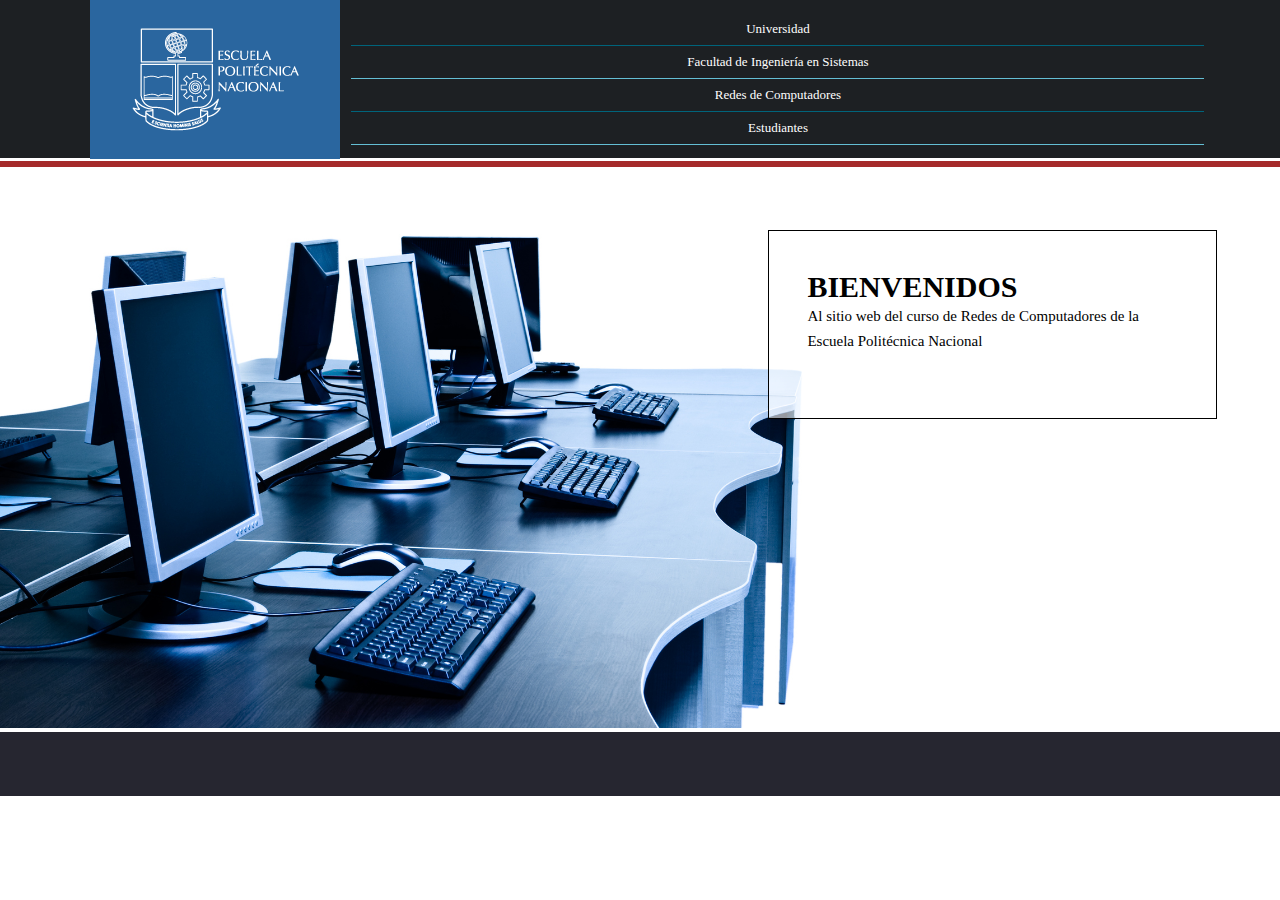
<file: index.html>
<!DOCTYPE html>
<html lang="es">

<head>
    <meta charset="UTF-8">
    <meta name="viewport" content="width=device-width, initial-scale=1.0">
    <meta http-equiv="X-UA-Compatible" content="ie=edge">
    <title>Redes de computadoras</title>
    <link rel="stylesheet" href="estilo.css">
</head>

<body>

    <div class="logo"> </div>
    <div class="rojoAzul">
        <img id="imgAR" src="azulRojo.png" alt="">
    </div>
    <div class="ventana"> </div>
    <div class="bienvenido">
<h1 > BIENVENIDOS</h1>
<p > Al sitio web del curso de Redes de Computadores de la Escuela Politécnica Nacional</p>
    </div>
    <nav>
        <div class="menu">
            <ul>
                <li><a href="universidad.html">Universidad</a></li>
                <li><a href="facultad.html">Facultad de Ingeniería en Sistemas</a></li>
                <li><a href="materia.html">Redes de Computadores</a></li>
                <li><a href="perfiles.html">Estudiantes</a></li>
            </ul>
        </div>
    </nav>

    <div class="espacio"> </div>
    <div class="pres1">
        <img id="imgComR" src="Computer-network.jpg" alt="redes">
    </div>

    <div class="footer">

    </div>

    


</body>

</html>
</file>
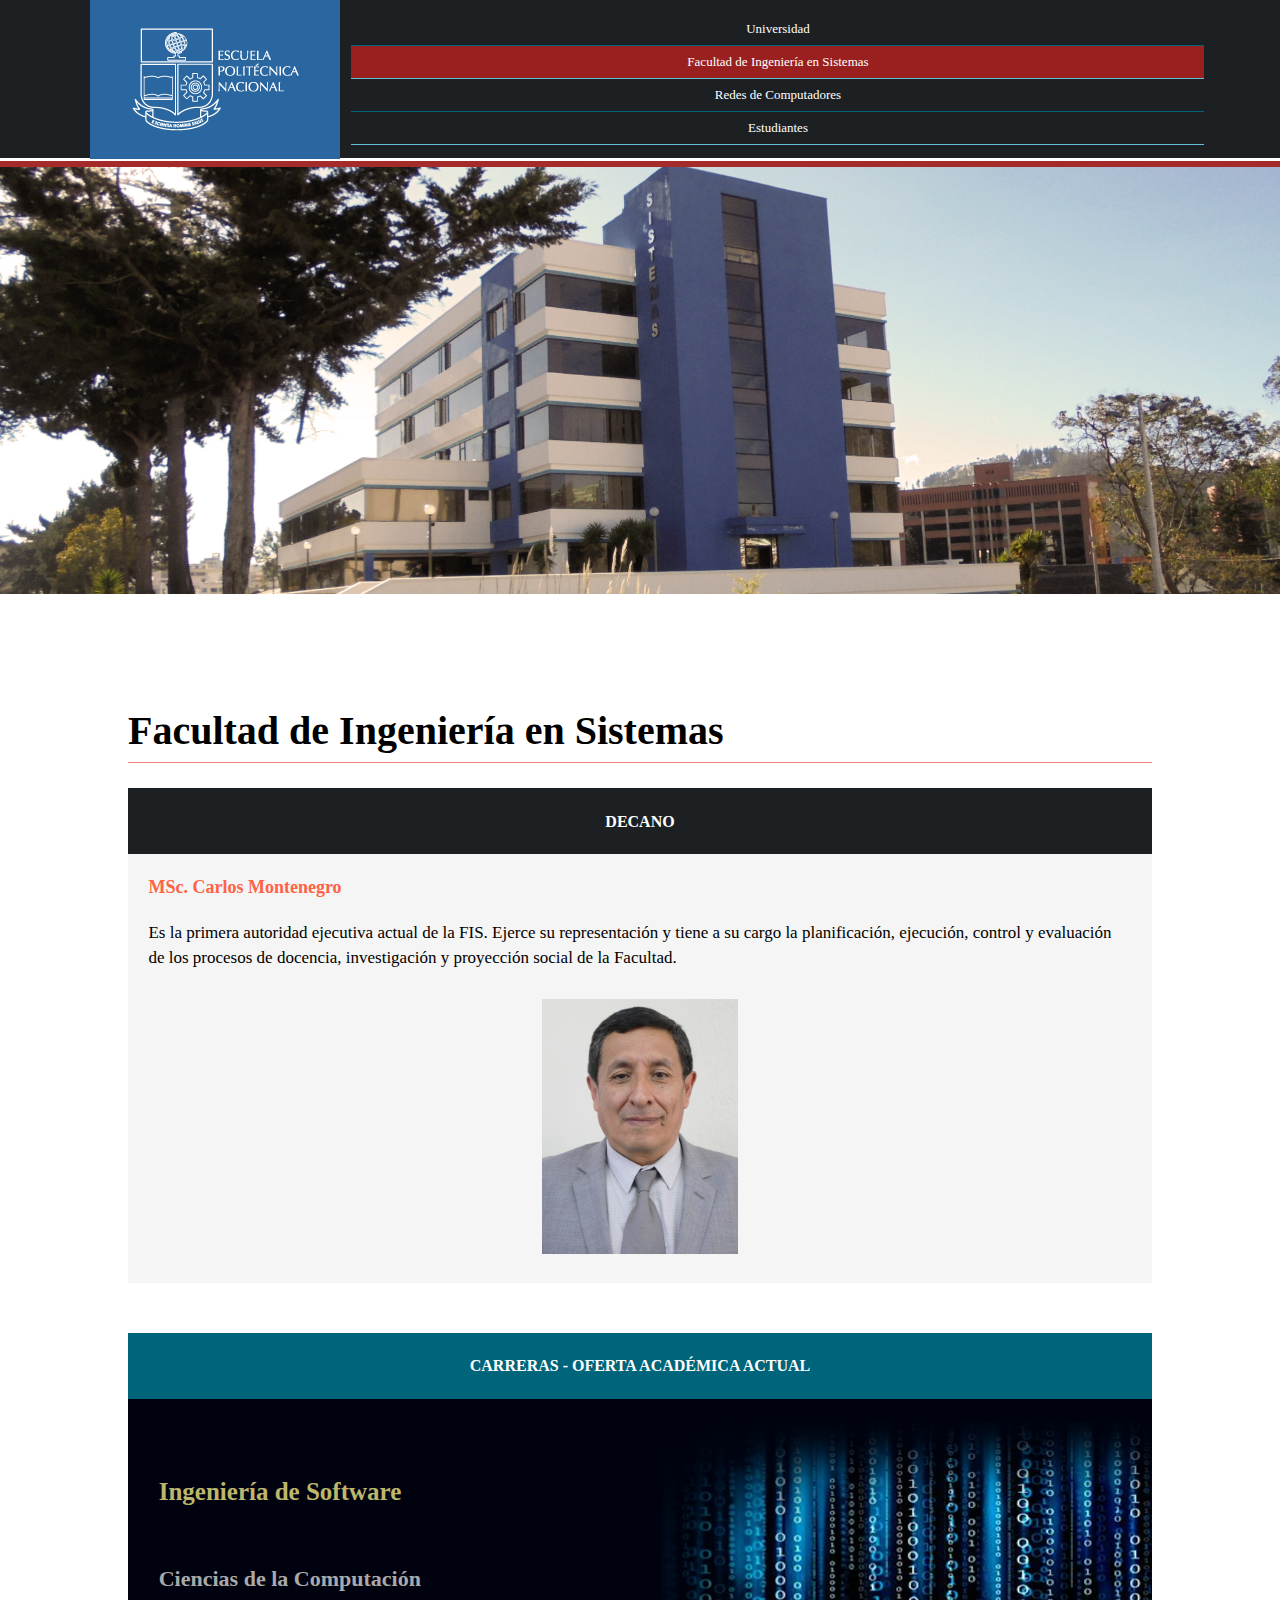
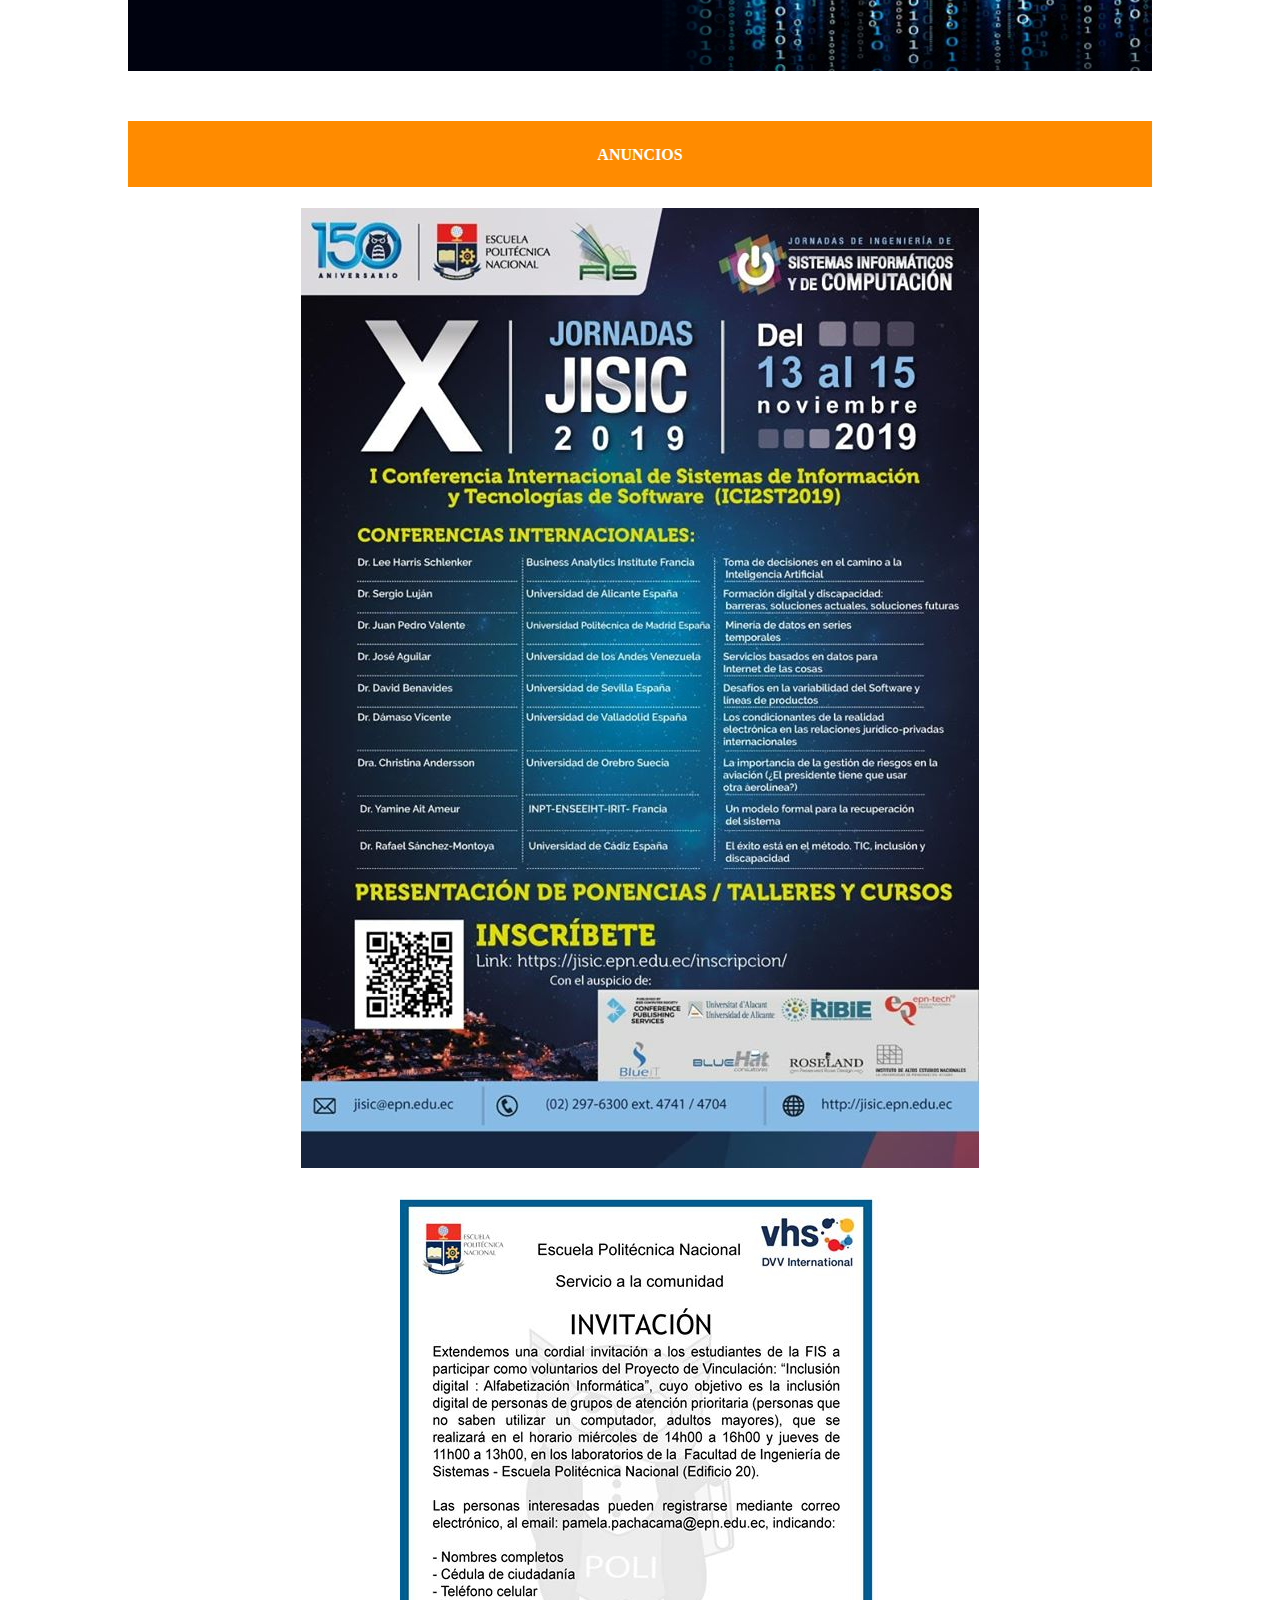
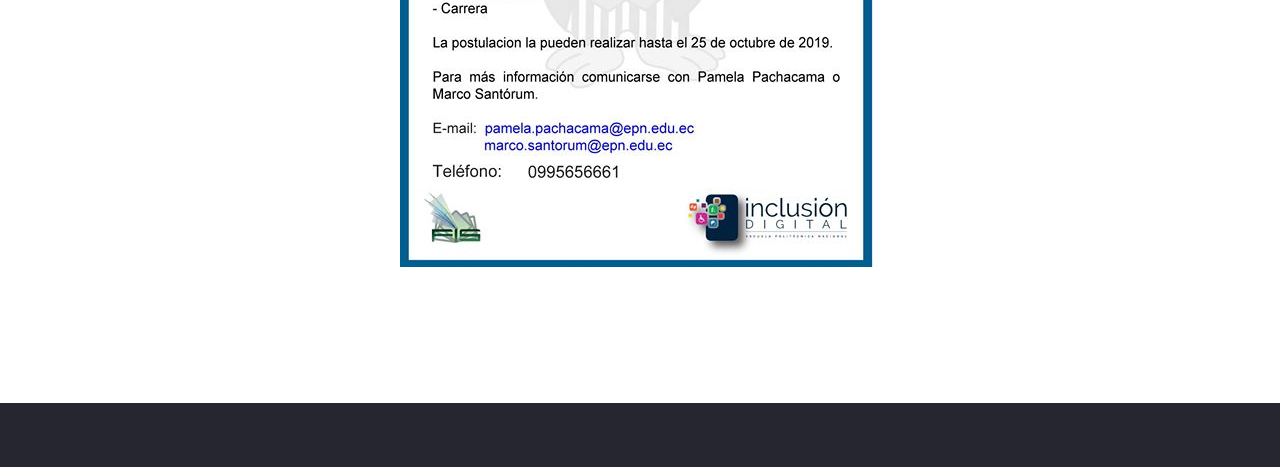
<file: facultad.html>
<!DOCTYPE html>
<html lang="es">

<head>
    <meta charset="UTF-8">
    <meta name="viewport" content="width=device-width, initial-scale=1.0">
    <meta http-equiv="X-UA-Compatible" content="ie=edge">
    <title>Facultad</title>
    <link rel="stylesheet" href="estilo.css">
</head>

<body>
    <a href="index.html">
        <div class="logo"> </div>
    </a>
    <div class="ventana"> </div>

    <nav>
        <div class="menu">
            <ul>
                <li><a href="universidad.html">Universidad</a></li>
                <li id="seleccionadoLI"><a href="facultad.html">Facultad de Ingeniería en
                        Sistemas</a></li>
                <li><a href="materia.html">Redes de Computadores</a></li>
                <li><a href="perfiles.html">Estudiantes</a></li>
            </ul>
        </div>
    </nav>


    <div class="hol">

    </div>
    <div class="espacio"> </div>

    <div class="slider">
        <div id="img">
            <img id="imgSlider" src="fis1.png">
        </div>

    </div>

    <script>
        var img = document.getElementById('img');

        var imagenes = ['fis2.png', 'fis1.png'];

        var x = 0;

        function slide() {
            if (x < imagenes.length) {
                x = x + 1;
            } else {
                x = 1;
            }

            img.innerHTML = "<img src=" + imagenes[x - 1] + ">";

        }

        setInterval(slide, 4000);
    </script>


    <section class="info">
        <h1>
            Facultad de Ingeniería en Sistemas
        </h1>
        <br>
        <h3 class="tituloPresentacion">
            DECANO
        </h3>
        <div class="sec">
            <div class="col1">
                <h4 class="tituloDescripcion"> MSc. Carlos Montenegro </h4>
                <p class="columnaText">

                    Es la primera autoridad ejecutiva actual de la FIS. Ejerce su representación y tiene a su cargo la
                    planificación, ejecución, control y evaluación de los procesos de docencia, investigación y
                    proyección social de la Facultad.
                </p>
                <center>
                    <img id="Montenegro" style="width: 20%; " src="decano.jpg" alt="">

                </center>
            </div>
        </div>
        <br>
        <br>
        <div class="sec">
            <h3 class="tituloPresentacion2">
                CARRERAS - OFERTA ACADÉMICA ACTUAL
            </h3>
            <div class="carrera1">
                <br>

                <br>
                <h4 class="tituloDescripcion" style="color: darkkhaki; font-size: 25px; padding: 3%;"> Ingeniería de
                    Software </h4>

                <h4 class="tituloDescripcion" style="color: darkgray; font-size: 22px; padding: 3%;"> Ciencias de la
                    Computación </h4>
                <br>

                <br>


            </div>
        </div>
        <br>

        <br>
        <div class="sec" style="background-color: white;">
            <h3 class="tituloPresentacion2" style="background-color: darkorange;">
                ANUNCIOS
            </h3>
            <center>
                <img src="anuncio2.jpg" alt="" style="padding: 2%;">
                <br>
                <img src="anuncio1.jpg" alt="">
            </center>

        </div>






    </section>
    <div class="footer">

    </div>




</body>

</html>
</file>
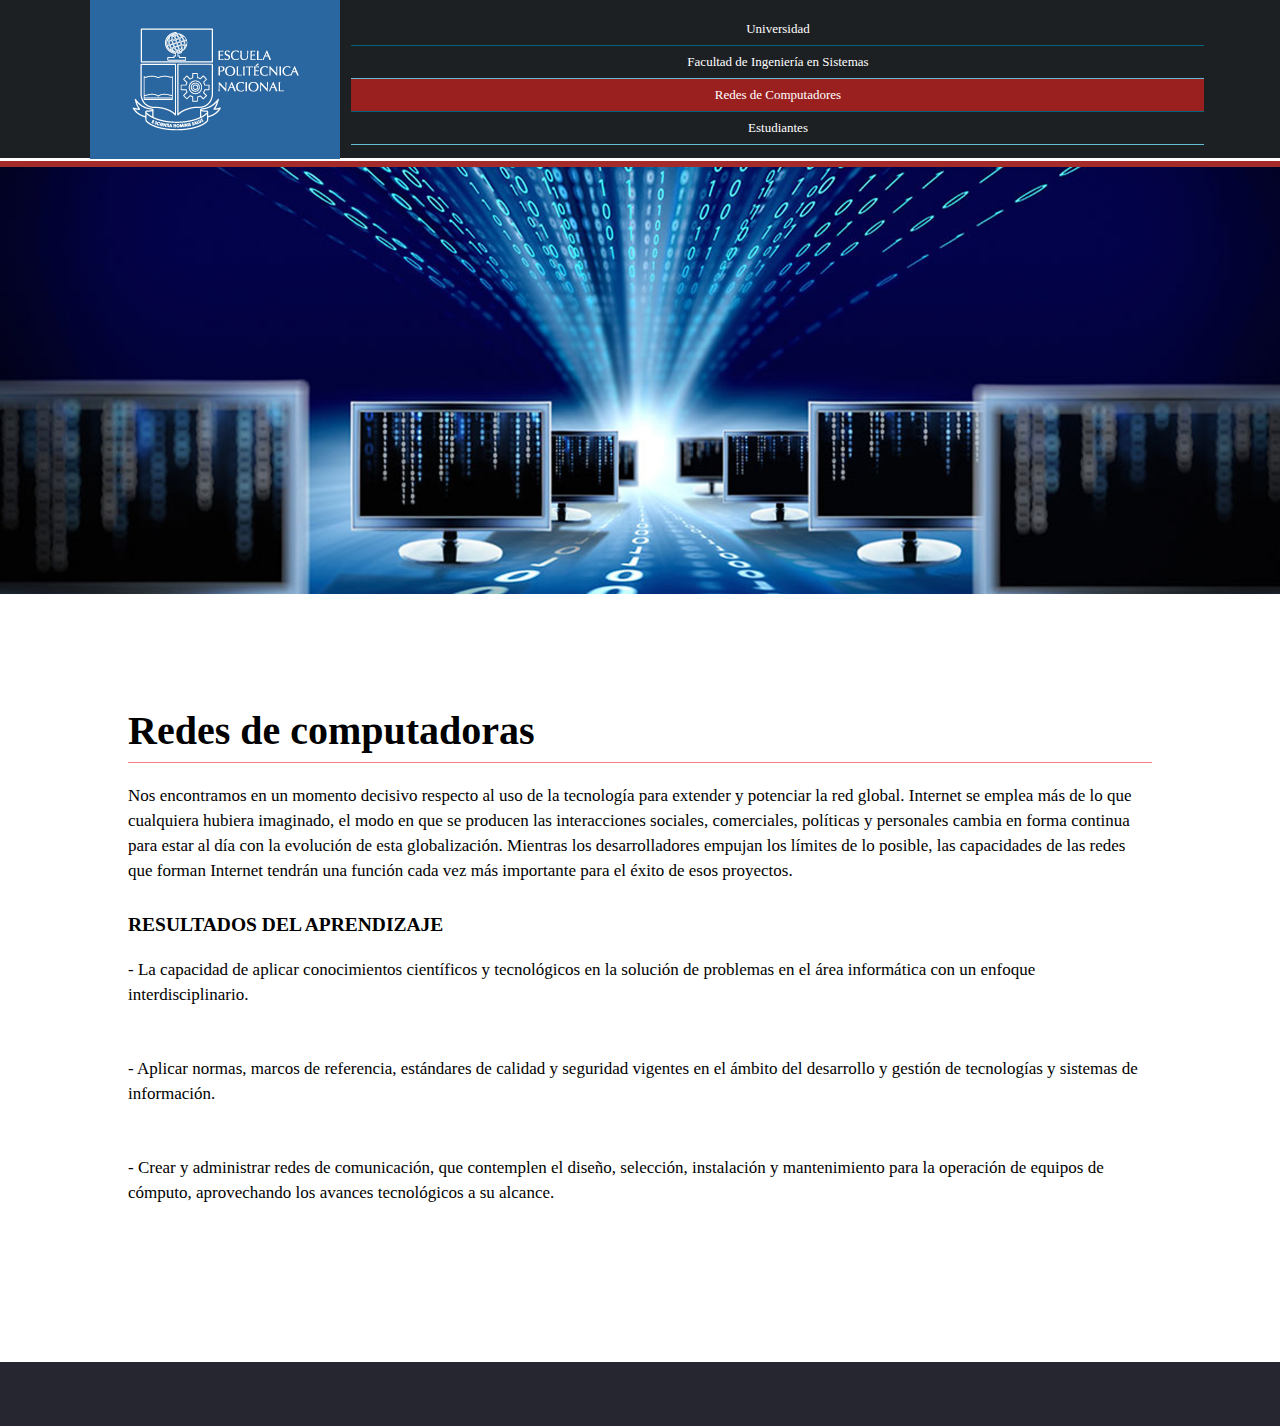
<file: materia.html>
<!DOCTYPE html>
<html lang="es">

<head>
    <meta charset="UTF-8">
    <meta name="viewport" content="width=device-width, initial-scale=1.0">
    <meta http-equiv="X-UA-Compatible" content="ie=edge">
    <title>Redes de Computadores</title>
    <link rel="stylesheet" href="estilo.css">
</head>

<body>
    <a href="index.html">
        <div class="logo"> </div>
    </a>
    <div class="ventana"> </div>

    <nav>
        <div class="menu">
            <ul>
                <li><a href="universidad.html">Universidad</a></li>
                <li ><a href="facultad.html">Facultad de Ingeniería en
                        Sistemas</a></li>
                <li id="seleccionadoLI"><a href="materia.html">Redes de Computadores</a></li>
                <li><a href="perfiles.html">Estudiantes</a></li>
            </ul>
        </div>
    </nav>

    <div class="espacio"> </div>

    <div class="slider">
        <div id="img">
            <img id="imgSlider" src="REDES1.png">
        </div>

    </div>

    <script>
        var img = document.getElementById('img');

        var imagenes = ['REDES2.png', 'REDES3.png','REDES1.png'];

        var x = 0;

        function slide() {
            if (x < imagenes.length) {
                x = x + 1;
            } else {
                x = 1;
            }

            img.innerHTML = "<img src=" + imagenes[x - 1] + ">";

        }

        setInterval(slide, 4000);
    </script>


    <section class="info">
        <h1>
            Redes de computadoras
        </h1>

        <p>
            Nos encontramos en un momento decisivo respecto al uso de la tecnología para extender y
			potenciar la red global. Internet se emplea más de lo que cualquiera hubiera imaginado, el
			modo en que se producen las interacciones sociales, comerciales, políticas y personales
			cambia en forma continua para estar al día con la evolución de esta globalización. Mientras
			los desarrolladores empujan los límites de lo posible, las capacidades de las redes que
			forman Internet tendrán una función cada vez más importante para el éxito de esos
			proyectos. 
        </p>
        <h2>
            RESULTADOS DEL APRENDIZAJE
        </h2>

        <p>
			- La capacidad de aplicar conocimientos científicos y tecnológicos en la solución de
			problemas en el área informática con un enfoque interdisciplinario. 
		<P>
			 - Aplicar normas, marcos de referencia, estándares de calidad y seguridad vigentes en
			el ámbito del desarrollo y gestión de tecnologías y sistemas de información. 
		<P>
			- Crear y administrar redes de comunicación, que contemplen el diseño, selección,
			instalación y mantenimiento para la operación de equipos de cómputo,
			aprovechando los avances tecnológicos a su alcance. 
        </p>
    </section>
    <div class="footer">

    </div>




</body>

</html>
</file>
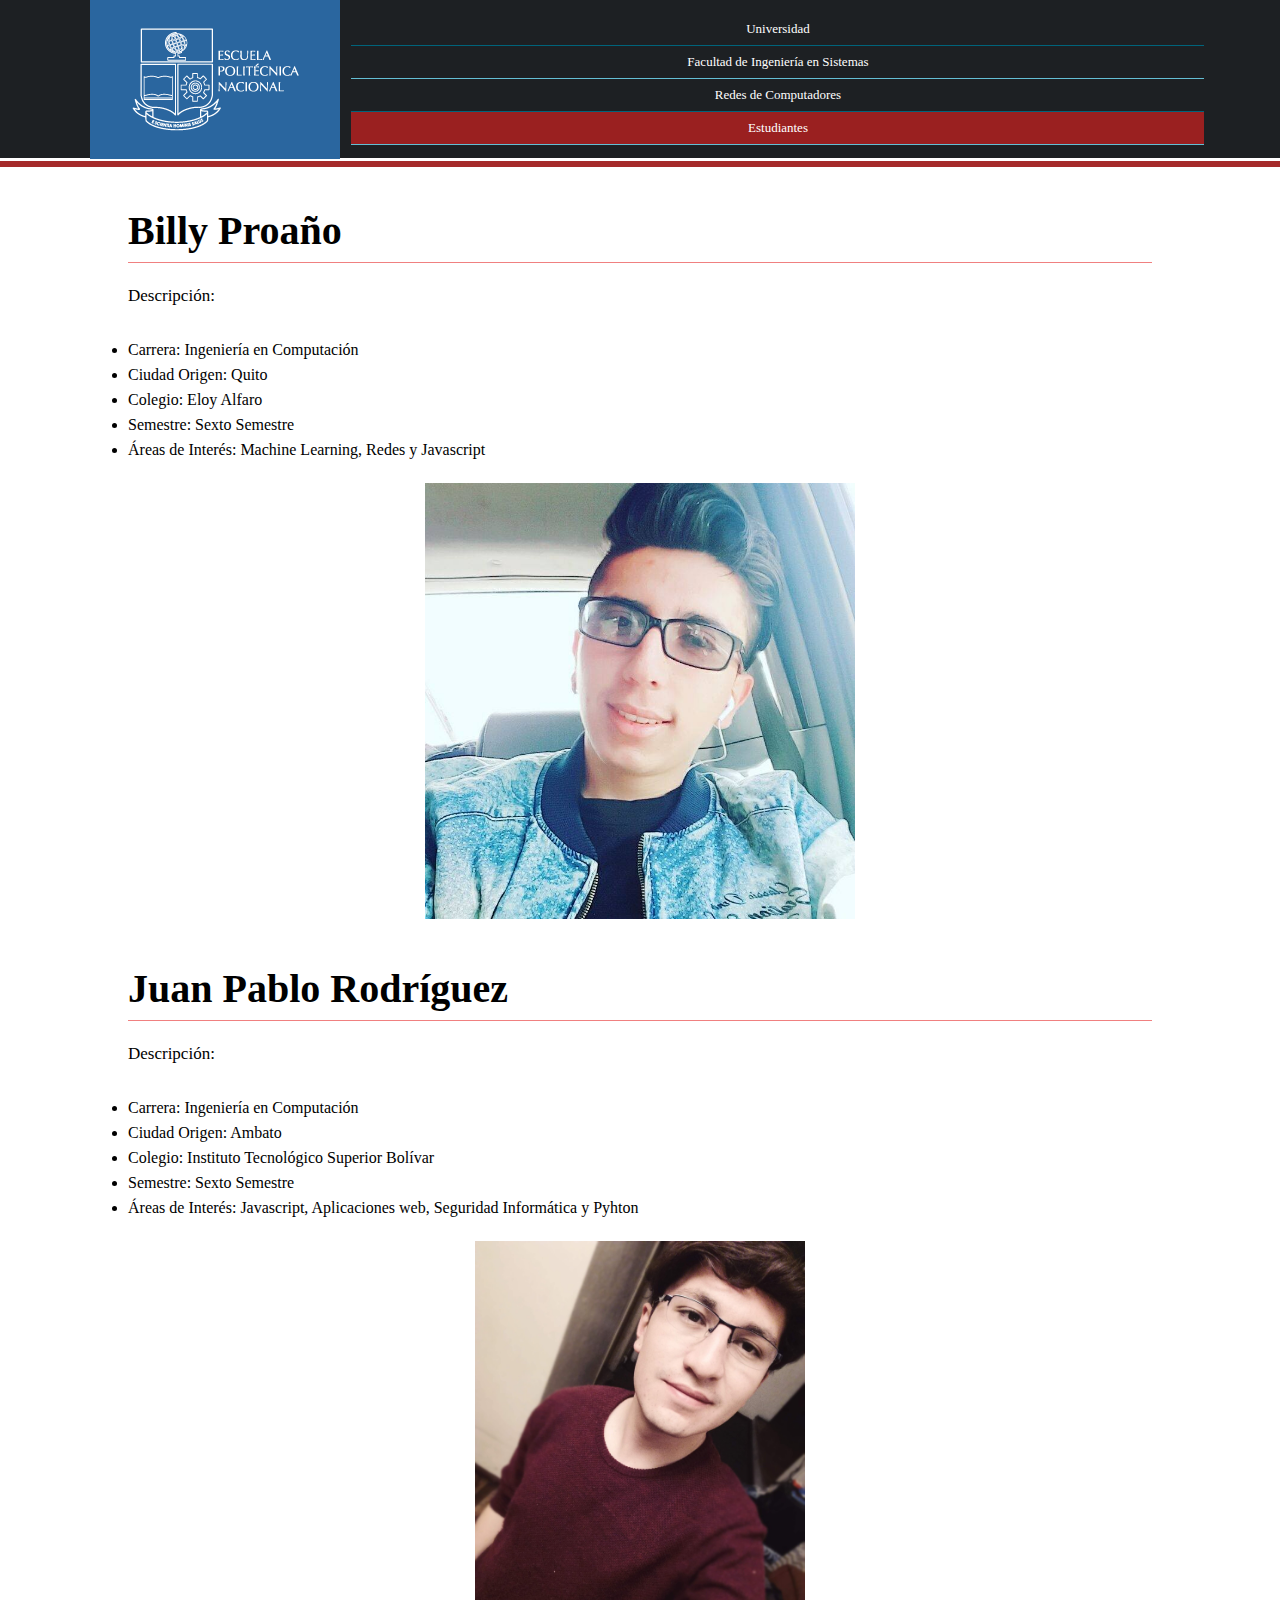
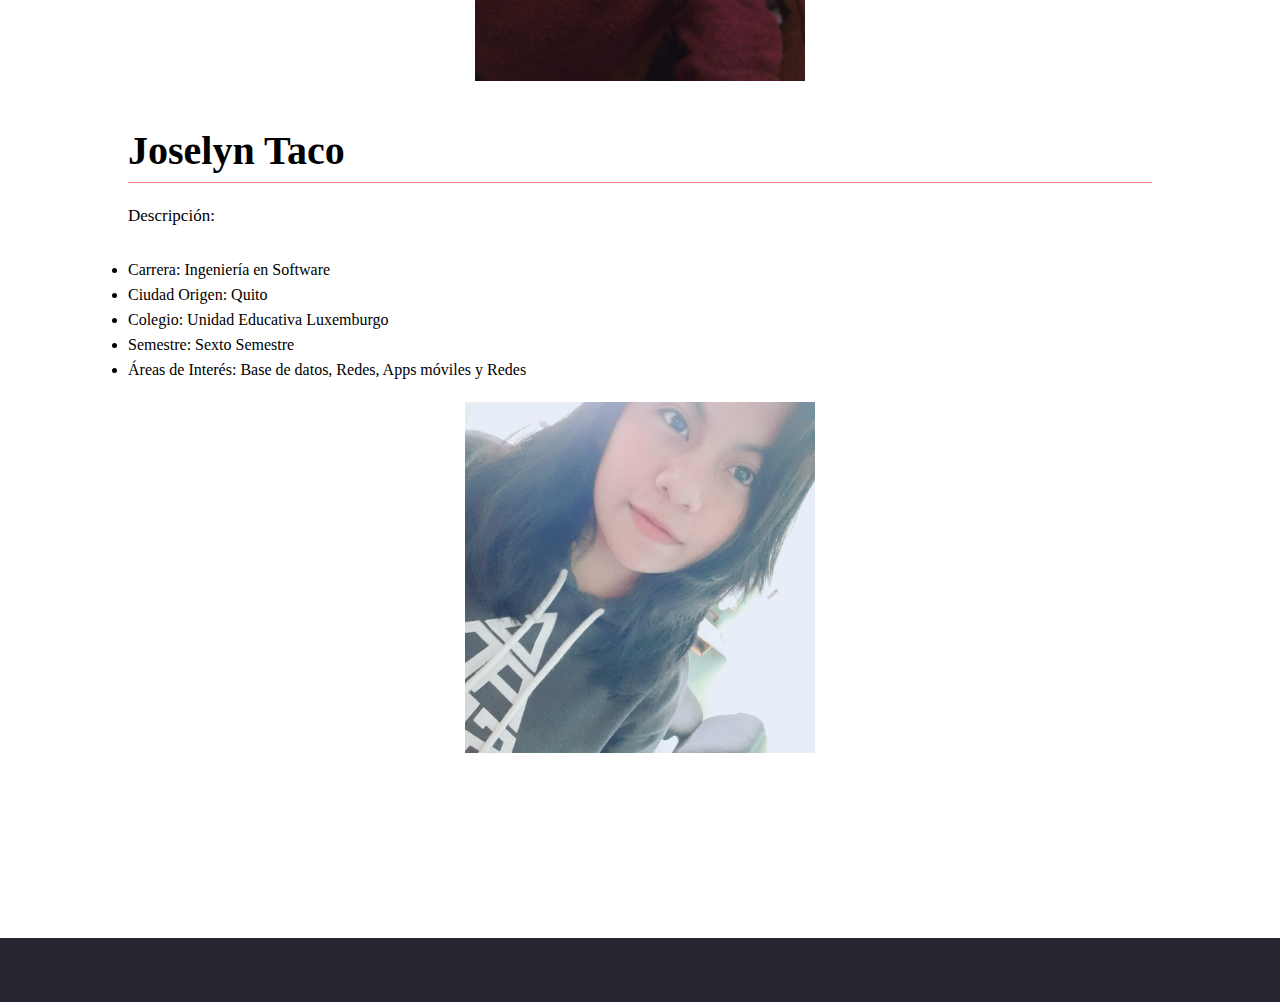
<file: perfiles.html>
<!DOCTYPE html>
<html lang="es">

<head>
    <meta charset="UTF-8">
    <meta name="viewport" content="width=device-width, initial-scale=1.0">
    <meta http-equiv="X-UA-Compatible" content="ie=edge">
    <title>Estudiantes</title>
    <link rel="stylesheet" href="estilo.css">
</head>

<body>
    <a href="index.html">
        <div class="logo"> </div>
    </a>
    <div class="ventana"> </div>

    <nav>
        <div class="menu">
            <ul>
                <li><a href="universidad.html">Universidad</a></li>
                <li><a href="facultad.html">Facultad de Ingeniería en
                        Sistemas</a></li>
                <li><a href="materia.html">Redes de Computadores</a></li>
                <li id="seleccionadoLI"><a href="perfiles.html">Estudiantes</a></li>
            </ul>
         
        </div>
    </nav>

    <div class="espacio"> </div>




    <section class="info">
        <h1>
            Billy Proaño
        </h1>

        <p>
            Descripción:
            <ul style="font-size: 16px;">
                <li>Carrera: Ingeniería en Computación</li>
                <li>Ciudad Origen: Quito</li>
                <li>Colegio: Eloy Alfaro</li>
                <li>Semestre: Sexto Semestre</li>
                <li>Áreas de Interés: Machine Learning, Redes y Javascript</li>
            </ul>
            <center>
                    <img style="width: 430px; padding-top: 2%;" src="billy.jpg" alt="">
                </center>
        
        </p>
     
        <h1>
            Juan Pablo Rodríguez 
        </h1>

        <p>
            Descripción:
            <ul style="font-size: 16px;">
                <li>Carrera: Ingeniería en Computación</li>
                <li>Ciudad Origen: Ambato</li>
                <li>Colegio: Instituto Tecnológico Superior Bolívar</li>
                <li>Semestre: Sexto Semestre</li>
                <li>Áreas de Interés: Javascript, Aplicaciones web, Seguridad Informática  y Pyhton</li>
            </ul>
            <center>
                    <img style="width: 330px; padding-top: 2%;" src="jp.jpg" alt="">
                </center>
        </p>

        <h1>
            Joselyn Taco
        </h1>

        <p>
            Descripción:
            <ul style="font-size: 16px;">
                <li>Carrera: Ingeniería en Software</li>
                <li>Ciudad Origen: Quito</li>
                <li>Colegio: Unidad Educativa Luxemburgo</li>
                <li>Semestre: Sexto Semestre</li>
                <li>Áreas de Interés: Base de datos, Redes, Apps móviles y Redes</li>
            </ul>
            <center>
                    <img style="width: 350px; padding-top: 2%;" src="joss.jpg" alt="">
                </center>
        </p>
    </section>
    <div class="footer">

    </div>




</body>

</html>
</file>
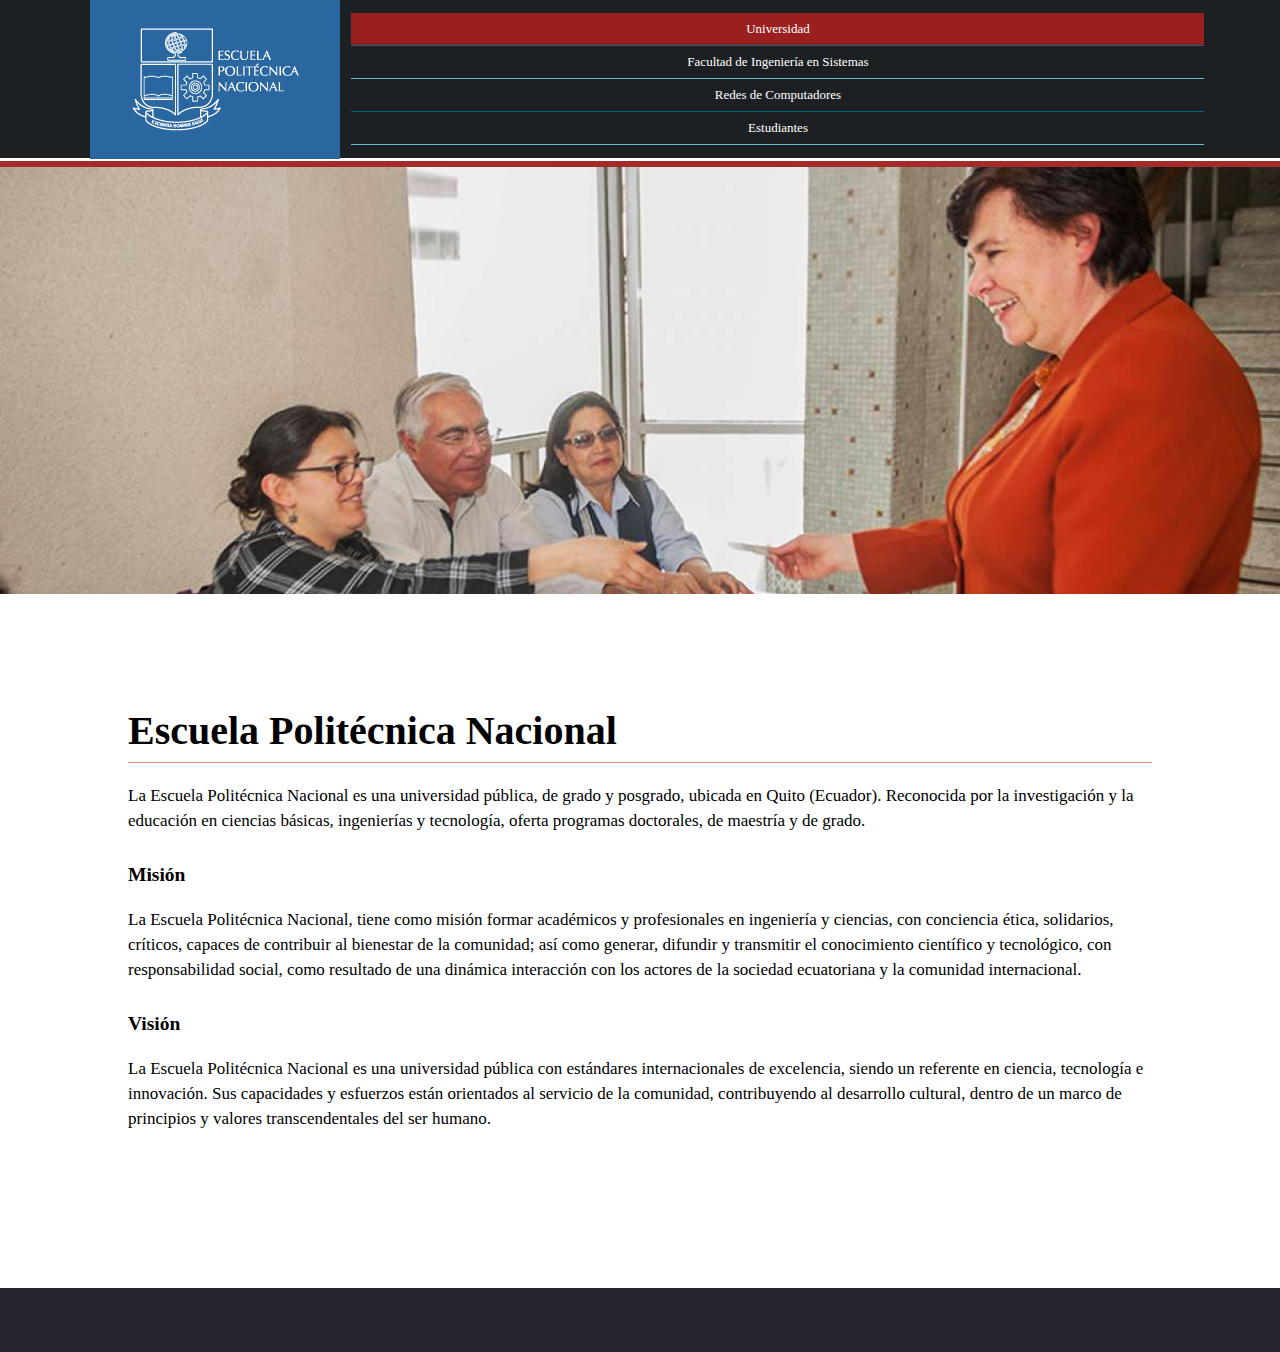
<file: universidad.html>
<!DOCTYPE html>
<html lang="es">

<head>
    <meta charset="UTF-8">
    <meta name="viewport" content="width=device-width, initial-scale=1.0">
    <meta http-equiv="X-UA-Compatible" content="ie=edge">
    <title>Escuela Politécnica Nacional</title>
    <link rel="stylesheet" href="estilo.css">
</head>

<body>
    <a href="index.html">
        <div class="logo"> </div>
    </a>
    <div class="ventana"> </div>

    <nav>
        <div class="menu">
            <ul>
                <li id="seleccionadoLI"><a href="universidad.html">Universidad</a></li>
                <li ><a href="facultad.html">Facultad de Ingeniería en
                        Sistemas</a></li>
                <li><a href="materia.html">Redes de Computadores</a></li>
                <li><a href="perfiles.html">Estudiantes</a></li>
            </ul>
        </div>
    </nav>

    <div class="espacio"> </div>

    <div class="slider">
        <div id="img">
            <img id="imgSlider" src="U2.png">
        </div>

    </div>

    <script>
        var img = document.getElementById('img');

        var imagenes = [ 'U1.png', 'U3.png', 'U2.png'];

        var x = 0;

        function slide() {
            if (x < imagenes.length) {
                x = x + 1;
            } else {
                x = 1;
            }

            img.innerHTML = "<img src=" + imagenes[x - 1] + ">";

        }

        setInterval(slide, 4000);
    </script>


    <section class="info">
        <h1>
            Escuela Politécnica Nacional
        </h1>

        <p>
            La Escuela Politécnica Nacional es una universidad pública, de grado y posgrado, ubicada en Quito (Ecuador). Reconocida por la investigación y la educación en ciencias básicas, ingenierías y tecnología, oferta programas doctorales, de maestría y de grado.
        </p>
        <h2>
            Misión
        </h2>

        <p>
                La Escuela Politécnica Nacional, tiene como misión formar académicos y profesionales en ingeniería y ciencias, con conciencia ética, solidarios, críticos, capaces de contribuir al bienestar de la comunidad; así como generar, difundir y transmitir el conocimiento científico y tecnológico, con responsabilidad social, como resultado de una dinámica interacción con los actores de la sociedad ecuatoriana y la comunidad internacional.
            </p>
		 <h2>
            Visión
        </h2>

        <p>
                La Escuela Politécnica Nacional es una universidad pública con estándares internacionales de excelencia, siendo un referente en ciencia, tecnología e innovación. Sus capacidades y esfuerzos están orientados al servicio de la comunidad, contribuyendo al desarrollo cultural, dentro de un marco de principios y valores transcendentales del ser humano.
            </p>
    </section>

    
    <div class="footer">

    </div>




</body>

</html>
</file>
<file: estilo.css>
* {
    margin: 0%;
    padding: 0%;
}
body {
   font-family: Verdana;
   font-size: 13px;
}

nav {
    background-color: #1d2023;
    border-bottom: 3px solid;
    border-color: white;
    padding: 1%;

}
.menu {
    margin-left: 27%;
    margin-right: 5%;
}


nav ul {
    margin:0;
    list-style: none;
    padding: 0;
    justify-content: center;
}
nav li {
    text-align: center;
    flex-grow: 1;

    border-bottom: 1px solid #00647b;
}

nav li:nth-child(even) {
    text-align: center;
    flex-grow: 1;

    border-bottom: 1px solid rgb(100, 190, 212);
}

nav li a {
    display: block;
    padding:  8px 20px;
    color: #ffffff;
    text-decoration: none;
    background-color: #1d2023;
}
#seleccionadoLI a {
    background-color: #9a2020;
}

nav li a:hover {
    color: black;
    background-color: white;
}

#seleccionadoLI a:hover {
    color: white;
}


.espacio{
background-color: brown;
padding-bottom: 0.5%;
}

.logo {
    min-height: 159px;
    min-width: 250px;
    margin-left: 7%;
    background-color: #2a669f;
    position: absolute;
    background-image: url(logo-EPN-blanco.png);
    background-repeat: no-repeat;
    background-position-x: center;
    background-position-y: center;
    background-position-y: auto;

}

#imgComR {
 width: 840px;
}

#imgAR {
    width: 840px;
}

.rojoAzul {
    position: absolute;
    visibility: hidden;
}

.pres1 {
    width: auto;
    
} 

.bienvenido {
    position: absolute;
    background-color: rgba(255, 255, 255, 0.589);
    min-height: 110px;
    width: 370px;
    padding: 3%;
    margin-top: 18%;
    margin-left: 60%;
    border: 1px solid;
    border-color: black;
}

.bienvenido h1 {
    font-size: 30px;
}

.bienvenido p {
font-size: 15px;
line-height:25px;
}

.footer{
    position: relative;
    background-color: #262630;
    padding-bottom: 5%;

}

.slider {
    width: 100%;
    height: 500px;
    overflow: hidden;

}

#img {
    width: 100%;
    height: 100%;
    animation: animacion 2s linear;
}

@keyframes animacion {
    0%{ transform: scale(1.2);}
    10%{ transform: scale(1);}
    100%{ transform: scale(1);}
}

.slider img {
    width: inherit;
    animation: animacion 2s linear;

}

.info {
    padding-right: 10%;
    padding-bottom: 10%;
    padding-left: 10%;
    padding-top: 4%;
    line-height: 25px;
}

.info h1 {
    font-size: 40px;
    border-bottom: 1px solid;
    border-bottom-color: lightcoral;
    padding-bottom: 19px;
    
}

.info p {
    padding-top: 20px;
    font-size: 17px;
    padding-bottom: 29px;

}

.tituloPresentacion {
 font-size: 16px;
 background-color: #1d2023;
 color: white;
 padding: 2%;   
 position: static;
 text-align: center;
 
}

.tituloDescripcion {
    color: tomato;
    font-size: 18px;
}

.sec {
    background-color: whitesmoke;
}
.col1 {
    padding: 2%;
}
 
.tituloPresentacion2 {
    font-size: 16px;
    background-color: #00647b;
    color: white;
    padding: 2%;   
    position: static;
    text-align: center;
}   

.carrera1 {
    background-image: url(sw2.png);
    background-repeat: no-repeat;

}
</file>
